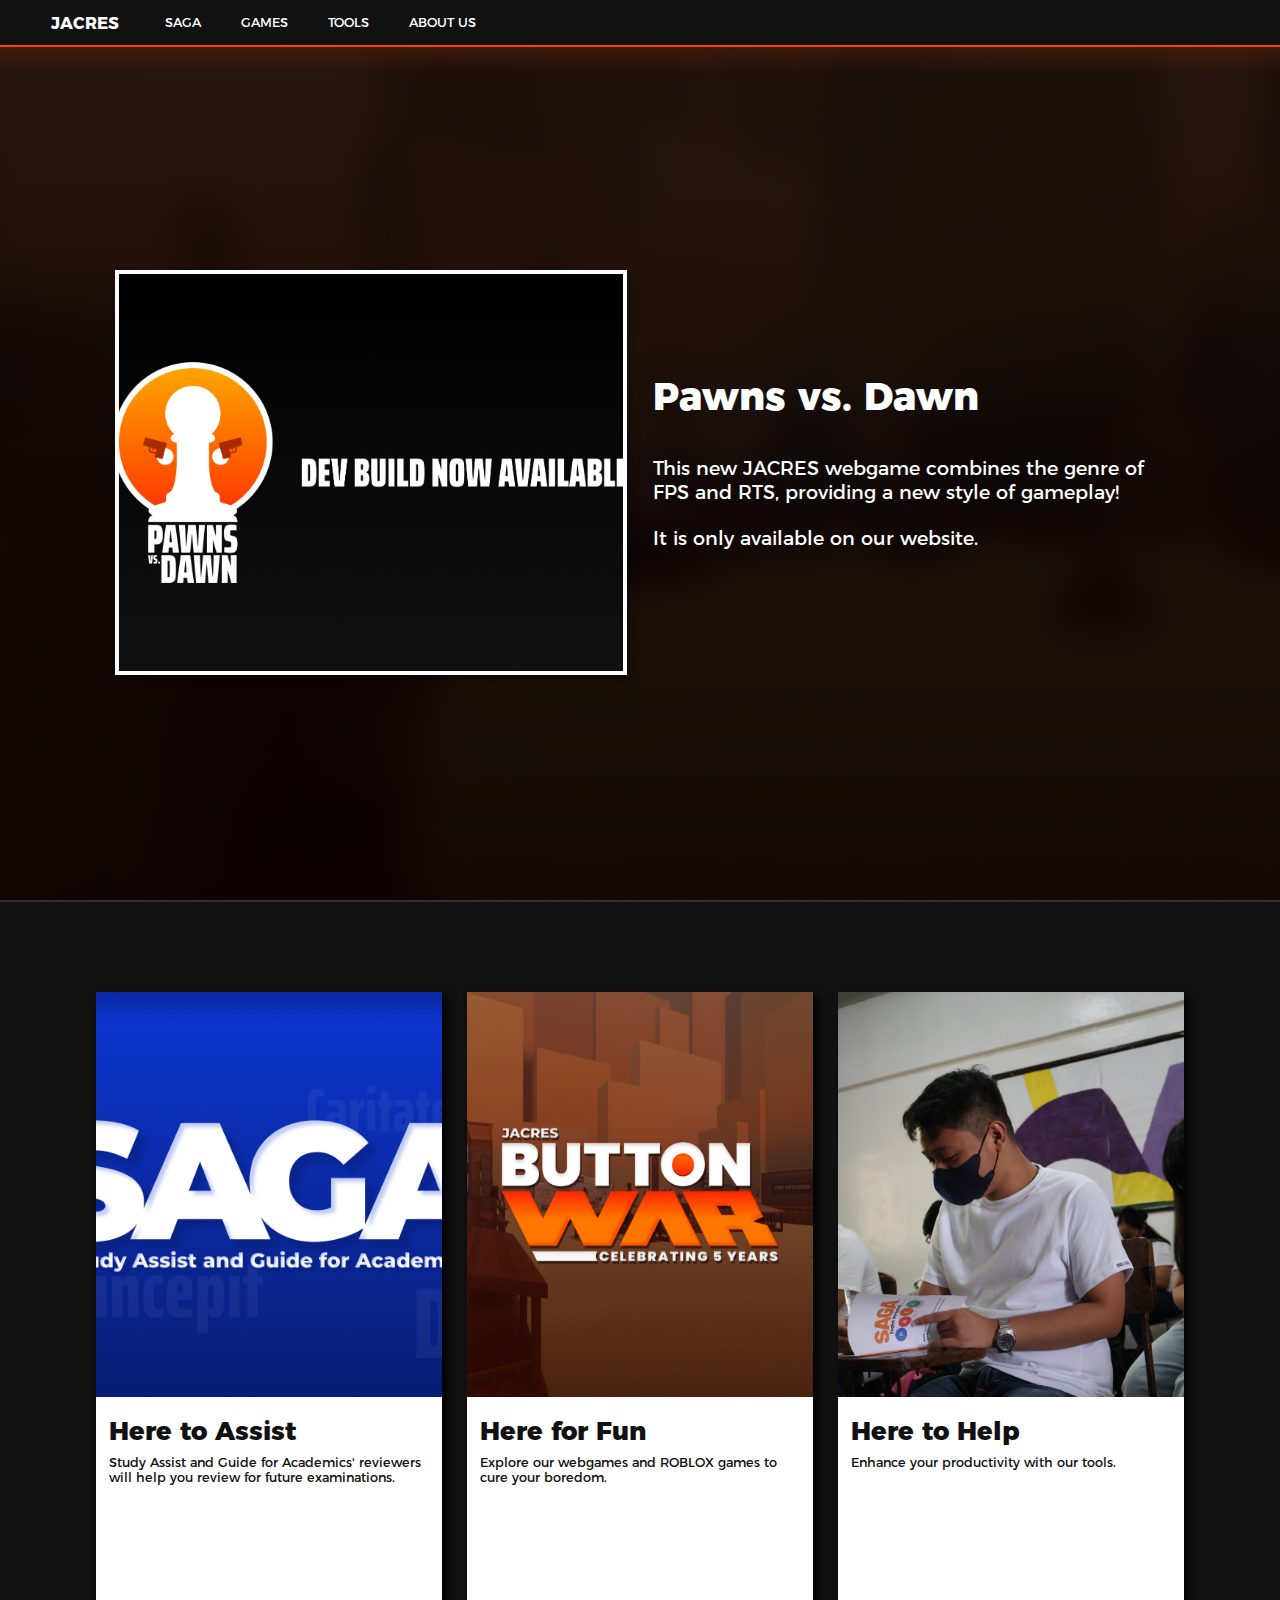
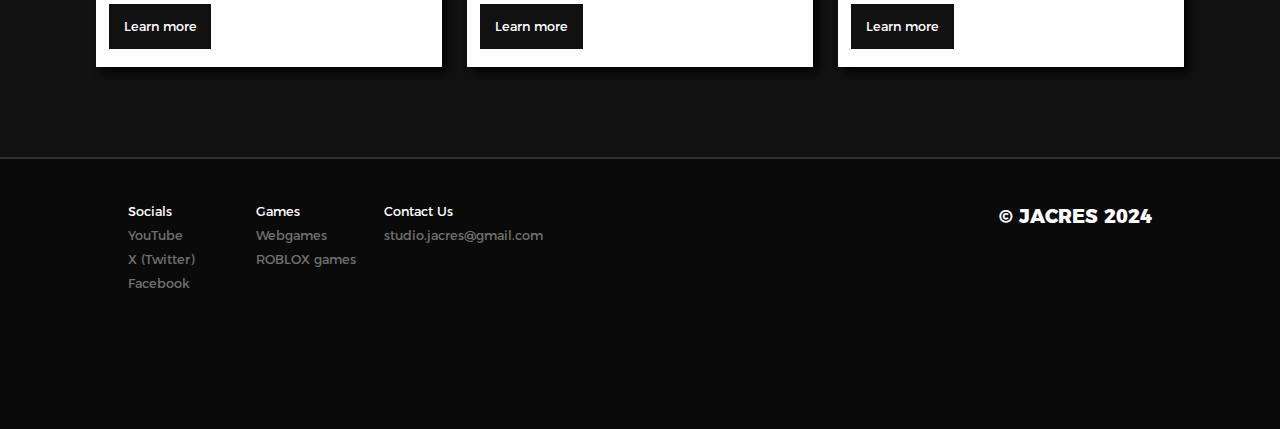
<file: index.html>
<!DOCTYPE html>

<html lang="en">

    <head>
        <meta charset="UTF-8">
        <meta name="viewport" content="width=device-width, initial-scale=1.0">

        <link rel="icon" href="media/branding/favicon.png" type="image/x-icon">

        <link rel="stylesheet" href="reset.css">
        <link rel="stylesheet" href="core.css">
        <link rel="stylesheet" href="index.css">

        <title>Home - JACRES</title>
    </head>
        
    <body>
        <div id="top-of-header"></div>
        <nav>
            <div class="nav-content">
                <a class="jacres-logo" href="#top-of-header">JACRES</a>
                <a class="link" href="/saga.html">SAGA</a>
                <a class="link">GAMES</a>
                <a class="link">TOOLS</a>
                <a class="link">ABOUT US</a>
            </div>

            <div class="orange-line"></div>
            <div class="orange-shadow"></div>
        </nav>

        <header  id="header">
            <div class="content">
                <div class="container">
                    <div class="item item-1">
                        <div class="image" id="header-image"></div>
                    </div>

                    <div class="item item-2">
                        <div id="header-article" class="text-container">
                            <p class="title" id="header-title">5 Years of Button War</p>
                            <p class="description" id="header-article-desc-1">The game that built JACRES celebrated its anniversary on December 28, 2024.</p>
                            <p class="description" id="header-article-desc-2">Sadly, a new version will not be released this year due to our current focus towards other projects.</p>
                            
                            <!-- <a href="" class="button">Learn More</a> -->
                        </div>
                    </div>
                </div>
            </div>
        </header>
        <div class="gray-line"></div>

        <main>

            <!-- BIG THREE SERVICES -->

            <div class="b3-services">
                
                <div class="content">
                    
                    <div class="card saga">
                        <div class="picture saga-bg"></div>
                        <div class="title">Here to Assist</div>
                        <div class="paragraph">Study Assist and Guide for Academics' reviewers will help you review for future examinations.</div>
                        <div class="button-container">
                            <a class="button" target="_blank" href="/saga.html">Learn more</a>
                        </div>
                    </div>

                    <div class="card games">
                        <div class="picture games-bg"></div>
                        <div class="title">Here for Fun</div>
                        <div class="paragraph">Explore our webgames and ROBLOX games to cure your boredom.</div>
                        <div class="button-container">
                            <a class="button">Learn more</a>
                        </div>
                    </div>

                    <div class="card tools">
                        <div class="picture tools-bg"></div>
                        <div class="title">Here to Help</div>
                        <div class="paragraph">Enhance your productivity with our tools.</div>
                        <div class="button-container">
                            <a class="button">Learn more</a>
                        </div>
                    </div>


                </div>

            </div>

        </main>
        <div class="gray-line"></div>

        <footer>
            <div class="content">
                <div class="section">
                    <p class="title">Socials</p>
                    <a href="https://www.youtube.com/@studio.jacres" target="_blank" class="link">YouTube</a> <br>
                    <a href="https://x.com/StudioJacres" target="_blank" class="link">X (Twitter)</a> <br>
                    <a href="https://www.facebook.com/profile.php?id=61565047223404" target="_blank" class="link">Facebook</a> <br>
                </div>
                <div class="section">
                    <p class="title">Games</p>
                    <a href="" class="link">Webgames</a> <br>
                    <a href="https://www.roblox.com/communities/14450578/JACRES#!/about" target="_blank" class="link">ROBLOX games</a> <br>
                </div>
                <div class="section">
                    <p class="title">Contact Us</p>
                    <a href="https://mail.google.com/mail/u/1/?view=cm&fs=1&to=studio.jacres@gmail.com&tf=1" target="_blank" class="link">studio.jacres@gmail.com</a> <br>
                </div>
                <div class="copyright">© JACRES 2024</div>
            </div>
        </footer>

    </body>

    <script src="index.js"></script>
</html>
</file>
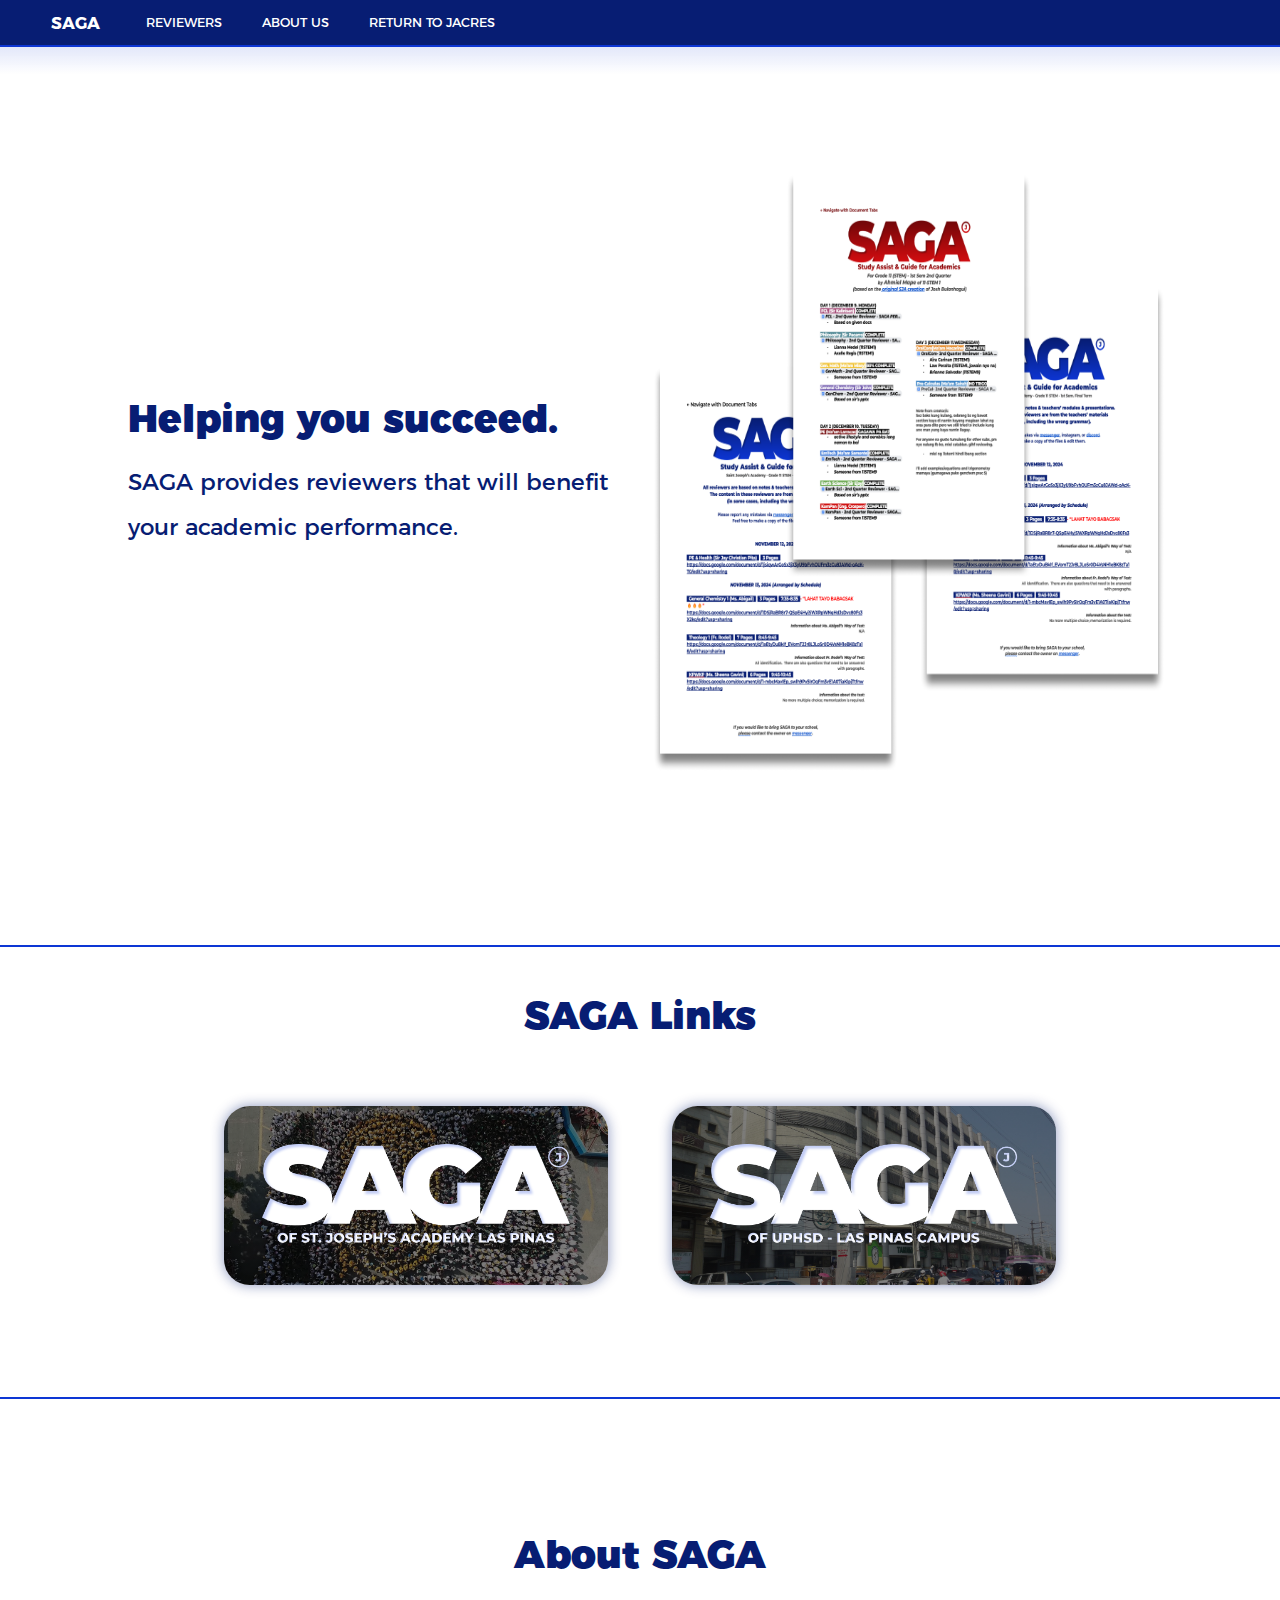
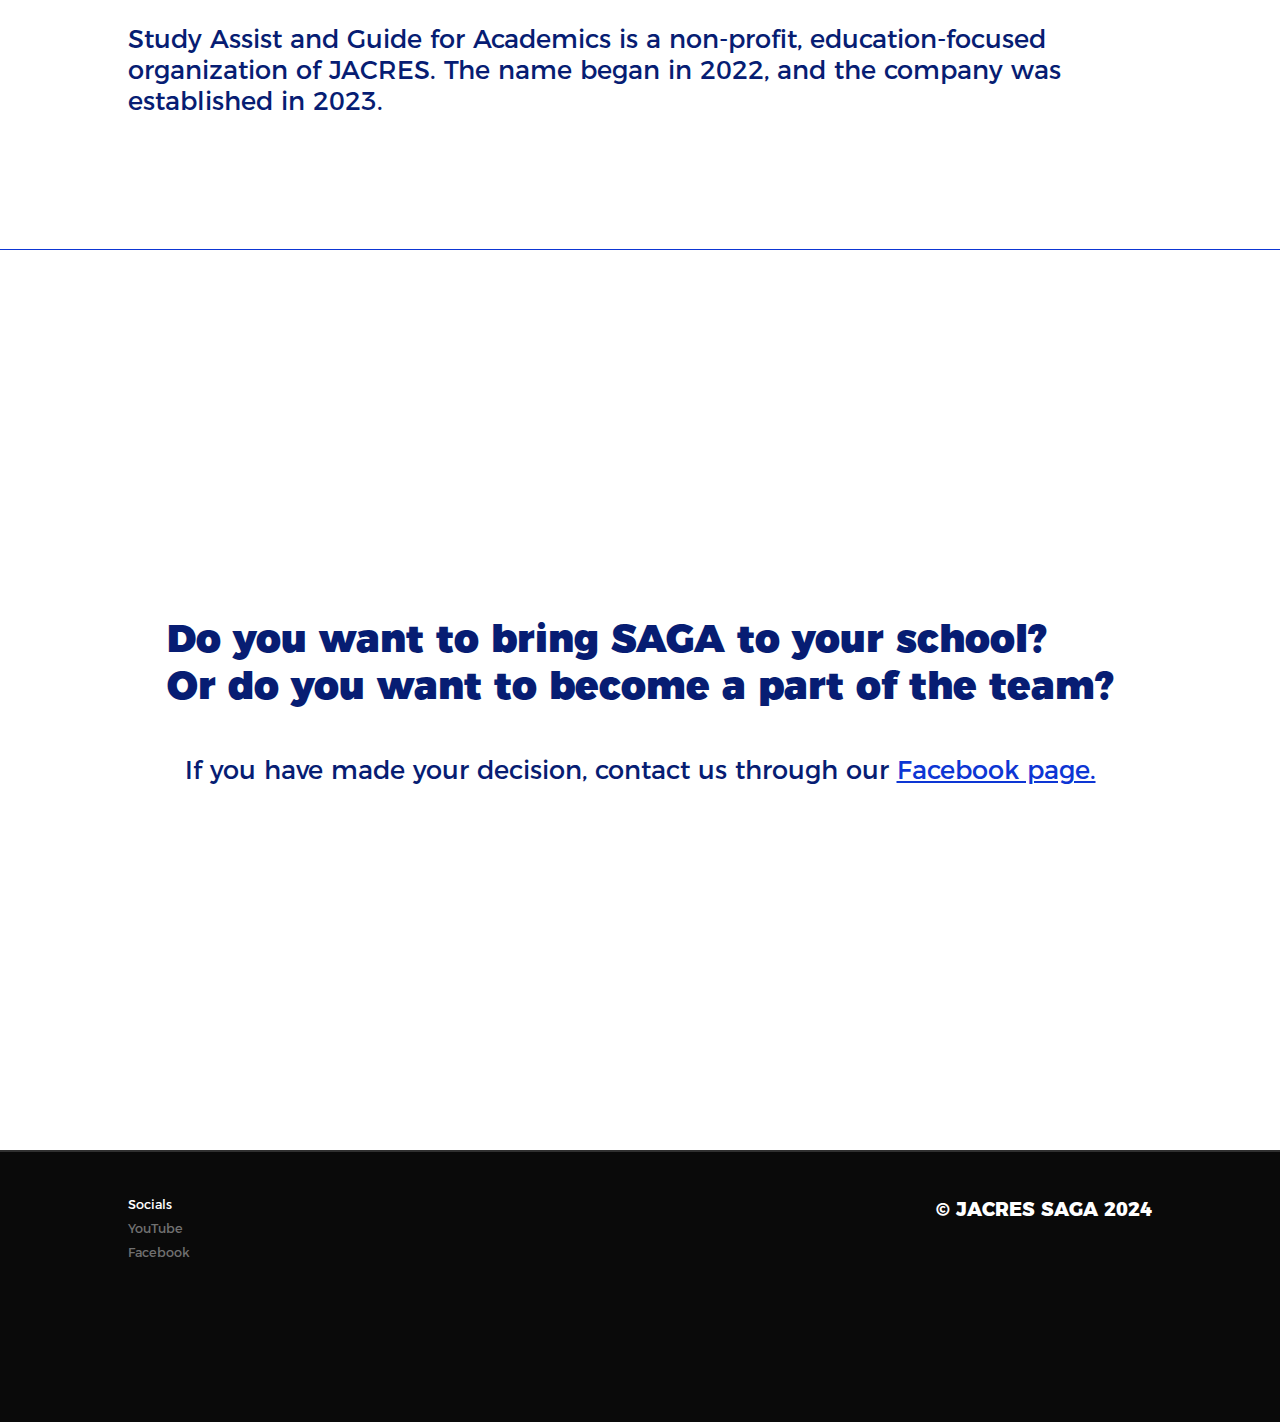
<file: saga.html>
<!DOCTYPE html>

<html lang="en">

    <head>
        <meta charset="UTF-8">
        <meta name="viewport" content="width=device-width, initial-scale=1.0">

        <link rel="icon" href="media/branding/jacres-saga/favicon.png" type="image/x-icon">

        <link rel="stylesheet" href="reset.css">
        <link rel="stylesheet" href="core.css">
        <link rel="stylesheet" href="saga.css">

        <title>Home - SAGA</title>
    </head>
        
    <body>
        <div id="top-of-header"></div>
        <nav>
            <div class="nav-content">
                <a class="brand-logo" href="#top-of-header">SAGA</a>
                <a class="link" href="#top-of-main">REVIEWERS</a>
                <a class="link" href="#top-of-about">ABOUT US</a>
                <a class="link" href="index.html">RETURN TO JACRES</a>
            </div>

            <div class="brand-color-line"></div>
            <div class="brand-color-shadow"></div>
        </nav>

        <header  id="header">
            <div class="content">
                <div class="container">
                    
                    <div class="item hero">
                        <div class="tagline">Helping you succeed.</div>
                        <div class="bottom-line">SAGA provides reviewers that will benefit your academic performance.</div>
                    </div>
                    <div class="item side-image">
                        <img src="media/saga/header/three-reviewers.png" alt="" class="header-image">
                    </div>
                </div>
            </div>
        </header>

        <div id="top-of-main"></div>
        <main>

            <!-- TWO SCHOOLS -->
            <div class="brand-color-line"></div>
            <div class="two-schools" id="two-schools">
                <div class="content">
                    
                    <div class="title">SAGA Links</div>

                    <div class="links">

                        <a class="link sja" href="https://docs.google.com/document/d/1yu9PZ1gNER1yZDav1Ixke5Ru-piOCO9Par2Y-D7I2DE/edit?tab=t.b5fee1gptv7u" target="_blank" class="link">
                            <img src="media/saga/logos/sja.png" alt="">
                        </a>
    
                        <a class="link perps" href="https://docs.google.com/document/d/15zHlViEuavJWj_WgERUZtDra5VkTPxVOEH_tzJNfLYc/edit?tab=t.1oabclnixoaa" target="_blank" class="link">
                            <img src="media/saga/logos/perps.png" alt="">
                        </a>

                    </div>

                </div>

            </div>





            <!-- WHO WE ARE -->
            <div id="top-of-about"></div>
            <div class="brand-color-line"></div>
            <div class="about-us">
                <div class="content">
                    <p class="title">About SAGA</p>
                    <p class="description">Study Assist and Guide for Academics is a non-profit, education-focused organization of JACRES.  The name began in 2022, and the company was established in 2023.</p>
                </div>
            </div>





            <!-- DO YOU WANT TO -->
            <div class="brand-color-line"></div>
            <div class="want-to">

                <div class="content">

                    <p class="question">Do you want to bring SAGA to your school? <br> Or do you want to become a part of the team?</p>
                    <p class="answer">If you have made your decision, contact us through our <a href="https://www.facebook.com/profile.php?id=61566944796304" target="_blank" class="facebook-link">Facebook page.</a></p>
                    
                </div>

            </div>

        </main>
        <div class="gray-line"></div>

        <footer>
            <div class="content">
                <div class="section">
                    <p class="title">Socials</p>
                    <a href="https://www.youtube.com/@studio.jacres" target="_blank" class="link">YouTube</a> <br>
                    <a href="https://www.facebook.com/profile.php?id=61566944796304" target="_blank" class="link">Facebook</a> <br>
                </div>
                <div class="copyright">© JACRES SAGA 2024</div>
            </div>
        </footer>

    </body>

    <script src=""></script>
</html>
</file>
<file: core.css>
:root {
    font-size: 62.5%;
}

@font-face {
    font-family: "Montserrat-ExtraBold";
    src: url(media/fonts/montserrat/Montserrat-ExtraBold.otf);
}

@font-face {
    font-family: "Montserrat-Bold";
    src: url(media/fonts/montserrat/Montserrat-Bold.otf);
}

@font-face {
    font-family: "Montserrat-Black";
    src: url(media/fonts/montserrat/Montserrat-Black.otf);
}

@font-face {
    font-family: "Montserrat-Light";
    src: url(media/fonts/montserrat/Montserrat-Light.otf);
}


/* ~~~~~ RESPONSIVENESS ~~~~~ */

@media only screen and (max-width: 600px) {
    
}
</file>
<file: index.css>
:root {
    font-size: 62.5%;
}

html {
    scroll-behavior: smooth;
    overflow-x: hidden;
    background-color: #111111;
}

html::-webkit-scrollbar {
    width: 1rem;
}
html::-webkit-scrollbar-track {
    background: #000000;
}
html::-webkit-scrollbar-thumb {
    background: #303030;
}
html::-webkit-scrollbar-thumb:hover {
    background: #414141;
}

@font-face {
    font-family: "Montserrat-Regular";
    src: url(media/fonts/montserrat/Montserrat-Regular.otf);
}

@font-face {
    font-family: "Montserrat-ExtraBold";
    src: url(media/fonts/montserrat/Montserrat-ExtraBold.otf);
}

@font-face {
    font-family: "Montserrat-Bold";
    src: url(media/fonts/montserrat/Montserrat-Bold.otf);
}

@font-face {
    font-family: "Montserrat-Black";
    src: url(media/fonts/montserrat/Montserrat-Black.otf);
}

@font-face {
    font-family: "Saira-Black";
    src: url(media/fonts/saira/SairaExtraCondensed-Black.ttf);
}

@font-face {
    font-family: "Saira-Bold";
    src: url(media/fonts/saira/SairaExtraCondensed-Bold.ttf);
}

@font-face {
    font-family: "Saira-Extrabold";
    src: url(media/fonts/saira/SairaExtraCondensed-ExtraBold.ttf);
}

@font-face {
    font-family: "Saira-Light";
    src: url(media/fonts/saira/SairaExtraCondensed-Light.ttf);
}

/* ~~~~~ NAVIGATION ~~~~~ */

nav {
    background-color: #111111;
    top: 0;
    position: sticky;
    width: 100%;
    height: 5vh;
}

.nav-content {
    height: 5vh;
    display: flex;
    align-items: center;
}

.nav-content .jacres-logo {
    color: white;
    background-color: transparent;
    font-family: "Montserrat-Bold";
    font-size: 1.3vw;
    padding-left: 2vw;
    padding-right: 2vw;
    transition-duration: .1s;
    height: 100%;
    display: flex;
    align-items: center;
    justify-self: center;
    cursor: pointer;
    margin-left: 2vw;
}

.nav-content .link {
    color: white;
    background-color: transparent;
    font-family: "Montserrat-Regular";
    font-size: 1vw;
    padding-left: 2rem;
    padding-right: 2rem;
    transition-duration: .1s;
    height: 100%;
    display: flex;
    align-items: center;
    justify-self: center;
    cursor: pointer;
}

.nav-content .jacres-logo:hover, .nav-content .link:hover {
    background-color: #FF4400;
}

.orange-line {
    background-color: #FF4400;
    width: 100vw;
    height: .2vh;
}

.orange-shadow {
    background-image: linear-gradient(#ff440021, #ff440000);
    width: 100vw;
    height: 3vh;
}





/* ~~~~~ HEADER ~~~~~ */

header {
    height: 95vh;
    width: 100vw;
    background-size: cover;
    background-position: center;
    background-repeat: no-repeat;
    transition-duration: .5s;
    display: flex;
    align-items: center;
    justify-content: center;
    background-image: url(/media/header/button-war-anniversary-blurred.png);
}

header .content {
    height: 80vh;
}
header .container {
    display: grid;
    grid-template-columns: 50vw 50vw;
    height: 100%;

    width: 100vw;
}

header .item {
    font-size: 1vw;
    height: 100%;
    display: flex;
    align-items: center;
    flex-wrap: wrap;
}

header .item-1 {
    justify-content: right;
}

header .item-2 {
    justify-content: left;
}

header .image {
    width: 40vw;
    height: 45vh;
    margin-right: 1vw;
    transition-duration: 1s;
    background-repeat: no-repeat;
    background-position: center;
    background-size: cover;
    background-image: url("/media/header/button-war-anniversary.png");
    border-style: solid;
    border-color: #ffffff;
    border-width: .5vh;

    box-shadow: #00000050 .5vh .5vh 1vh;
}

header .text-container {
    margin-left: 1vw;
    margin-right: 10vw;
}

header .text-container .title {
    font-family: "Montserrat-ExtraBold";
    font-size: 3vw;
    margin-bottom: 4vh;
    transition: .5s;
    color: wheat;
}

header .text-container .description {
    font-family: "Montserrat-Regular";
    font-size: 1.5vw;
    margin-bottom: 2.5vh;
    transition: .5s;
}

header .text-container .button {
    font-family: "Montserrat-Bold";
    font-size: 1.5vw;
    color: #111111;
    background-color: white;
    margin-top: 3vh;
    display: inline-block;
    padding: 1vw 2vw 1vw 2vw;
    border-radius: .5vw;
    cursor: pointer;
    transition-duration: .2s;
}

header .text-container .button:hover {
    background-color: #FF4400;
    color: white;
}




/* ~~~~~ MAIN CONTENT ~~~~~ */

/* WE ARE JACRES */

.more-than {
    height: 50vh;
    background-color: #111111;
}

.more-than .content {
    height: 100%;
    display: grid;
    grid-template-rows: 20vh 30vh;
}

.more-than .title {
    font-family: "Montserrat-ExtraBold";
    font-size: 3vw;
    text-align: center;
    color: #ffffff;
    
    display: flex;
    align-items: last baseline;
    justify-content: center;
}

.more-than .paragraph {
    font-family: "Montserrat-Regular";
    font-size: 2vw;
    text-align: center;
    color: #ffffff;
    
    display: flex;
    align-items:first baseline;
    justify-content: center;
    margin-left: 10vw;
    margin-right: 10vw;
    padding-top: 5vh;

    line-height: 5vh;
}

.gray-line {
    background-color: #303030;
    width: 100vw;
    height: .2vh;
}





/* BIG THREE SERVICES */

.b3-services {
    height: 95vh;
    width: 100vw;
    display: flex;
    align-items: center;
    justify-content: center;
}
.b3-services .content {
    width: 100vw;
    display: grid;
    height: 75vh;
    grid-template-columns: 27vw 27vw 27vw;
    margin-left: 10vw;
    margin-right: 10vw;
    gap: 2vw;
}

.b3-services .title {
    font-size: 2.5vw;
    color: white;
    font-family: "Montserrat-ExtraBold";
}

.b3-services .card {
    background-color: white;
    width: 100%;
    height: 100%;
    box-shadow: #000000 .5vh .5vh 1vh;
    display: flex;
    flex-flow: column;
}

.b3-services .card .title {
    color: #111111;
    margin-left: 1vw;
    margin-right: 1vw;
    font-size: 2vw;
    margin-top: 2vh;
}

.b3-services .card .paragraph {
    color: #111111;
    margin-left: 1vw;
    margin-right: 1vw;
    font-size: 1vw;
    margin-top: 1vh;
    font-family: "Montserrat-Regular";
}

.b3-services .card .button-container {
    top: 0;
    bottom: 0;
    flex: 1 1 auto;
    display: flex;
    align-items: last baseline;
    justify-content: left;
}
.b3-services .card .button {
    color: white;
    margin-left: 1vw;
    margin-right: 1vw;
    font-size: 1vw;
    font-family: "Montserrat-Regular";
    background-color: #111111;
    padding: 1vw;
    margin-top: 2vh;
    cursor: pointer;
    border-style: solid;
    border-width: .2vw;
    border-color: transparent;
    transition-duration: .1s;
    margin-bottom: 2vh;
}

.b3-services .card .button:hover {
    color: #111111;
    background-color: transparent;
    border-color: #111111;
}

.b3-services .card .picture {
    width: 100%;
    height: 60%;
}

.b3-services .card .saga-bg {
    background-image: url(/media/branding/jacres-saga/header.png);
    background-repeat: no-repeat;
    background-size: cover;
    background-position: center;
}

.b3-services .card .games-bg {
    background-image: url(/media/header/button-war-anniversary.png);
    background-repeat: no-repeat;
    background-size: cover;
    background-position: center;
}

.b3-services .card .tools-bg {
    background-image: url(/media/branding/jacres-saga/studying.jpg);
    background-repeat: no-repeat;
    background-size: cover;
    background-position: center;
}





/* ~~~~~ FOOTER ~~~~~ */

footer {
    display: flex;
    align-items: center;
    justify-content: flex-start;
    background-color: #0A0A0A;
    width: 100%;
    height: 30vh;
}
footer .content {
    height: 100%;
    margin-left: 10vw;
    margin-right: 10vw;
    display: grid;
    grid-template-columns: 10vw 10vw 15vw 45vw;
    background-color: transparent;
}

footer .title {
    color:white;
}

footer .section {
    color: #707070;
    font-family: "Montserrat-Regular";
    font-size: 1vw;
    padding-top: 5vh;
    text-align: left;
}

footer .link {
    cursor: pointer;
    color: #707070;
    display: inline-block;
    margin-top: 1vh;
}

footer .link:hover {
    color: #909090;
}

footer .copyright {
    background-color: transparent;
    display: flex;
    align-items: flex-start;
    justify-content: flex-end;
    font-family: "Montserrat-ExtraBold";
    color: white;
    padding-top: 5vh;
    font-size: 1.5vw;
}

.gray-line-vertical {
    background-color: #707070;
    width: .2vw;
}





/* ~~~~~ RESPONSIVENESS ~~~~~ */

@media only screen and (max-width: 600px) {
    /* ~~~~~ NAVIGATION ~~~~~ */

    nav {
        background-color: #111111;
        top: 0;
        position: sticky;
        width: 100%;
        height: 5vh;
        z-index: 999;
    }

    .nav-content {
        height: 5vh;
        display: flex;
        align-items: center;
    }

    .nav-content .jacres-logo {
        color: white;
        background-color: transparent;
        font-family: "Montserrat-Bold";
        font-size: 4vw;
        padding-left: 2vw;
        padding-right: 2vw;
        transition-duration: .1s;
        height: 100%;
        display: flex;
        align-items: center;
        justify-self: center;
        cursor: pointer;
        margin-left: 2vw;
    }

    .nav-content .link {
        color: white;
        background-color: transparent;
        font-family: "Montserrat-Regular";
        font-size: 2.5vw;
        padding-left: 2vw;
        padding-right: 2vw;
        transition-duration: .1s;
        height: 100%;
        display: flex;
        align-items: center;
        justify-content: center;
        cursor: pointer;
    }

    .nav-content .jacres-logo:hover, .nav-content .link:hover {
        background-color: #FF4400;
    }

    .orange-line {
        background-color: #FF4400;
        width: 100vw;
        height: .2vh;
    }

    .orange-shadow {
        background-image: linear-gradient(#ff440021, #ff440000);
        width: 100vw;
        height: 3vh;
    }





    /* ~~~~~ HEADER ~~~~~ */

    header {
        height: 45vh;
        width: 100vw;
        background-size: cover;
        background-position: center;
        background-repeat: no-repeat;
        transition-duration: .5s;
        display: flex;
        align-items: center;
        justify-content: center;
        background-image: url(/media/header/button-war-anniversary-blurred.png);
    }

    header .content {
        height: 100%;
    }
    header .container {
        display: grid;
        grid-template-columns: 50vw 50vw;
        height: 100%;

        width: 100vw;
    }

    header .item {
        font-size: 1vw;
        height: 100%;
        display: flex;
        align-items: center;
        flex-wrap: wrap;
    }

    header .item-1 {
        justify-content: right;
    }

    header .item-2 {
        justify-content: left;
    }

    header .image {
        width: 45vw;
        height: 20vh;
        margin-right: 1vw;
        transition-duration: 1s;
        background-repeat: no-repeat;
        background-position: center;
        background-size: cover;
        background-image: url("/media/header/button-war-anniversary.png");
        border-style: solid;
        border-color: #ffffff;
        border-width: .25vh;

        box-shadow: #00000050 .5vh .5vh 1vh;
    }

    header .text-container {
        margin-left: 1vw;
        margin-right: 10vw;
    }

    header .text-container .title {
        font-family: "Montserrat-ExtraBold";
        font-size: 4vw;
        margin-bottom: 1.5vh;
        transition: .5s;
        color: wheat;
    }

    header .text-container .description {
        font-family: "Montserrat-Regular";
        font-size: 2vw;
        margin-bottom: 1vh;
        transition: .5s;
    }

    header .text-container .button {
        font-family: "Montserrat-Bold";
        font-size: 1.5vw;
        color: #111111;
        background-color: white;
        margin-top: 3vh;
        display: inline-block;
        padding: 1vw 2vw 1vw 2vw;
        border-radius: .5vw;
        cursor: pointer;
        transition-duration: .2s;
    }

    header .text-container .button:hover {
        background-color: #FF4400;
        color: white;
    }





    /* ~~~~~ MAIN CONTENT ~~~~~ */

    /* WE ARE JACRES */

    .more-than {
        height: 50vh;
        background-color: #111111;
    }

    .more-than .content {
        height: 100%;
        display: grid;
        grid-template-rows: 20vh 30vh;
    }

    .more-than .title {
        font-family: "Montserrat-ExtraBold";
        font-size: 3vw;
        text-align: center;
        color: #ffffff;
        
        display: flex;
        align-items: last baseline;
        justify-content: center;
    }

    .more-than .paragraph {
        font-family: "Montserrat-Regular";
        font-size: 2vw;
        text-align: center;
        color: #ffffff;
        
        display: flex;
        align-items:first baseline;
        justify-content: center;
        margin-left: 10vw;
        margin-right: 10vw;
        padding-top: 5vh;

        line-height: 5vh;
    }

    .gray-line {
        background-color: #303030;
        width: 100vw;
        height: .2vh;
    }





    /* BIG THREE SERVICES */

    .b3-services {
        height: 100vh;
        width: 100%;
        display: flex;
        align-items: center;
        justify-content: center;
    }

    .b3-services .content {
        height: auto;
        width: 100%;
        display: grid;
        grid-template-rows: 30vh 30vh 30vh;
        grid-template-columns: 100%;
    }

    .b3-services .title {
        font-size: 2.5vw;
        color: white;
        font-family: "Montserrat-ExtraBold";
    }

    .b3-services .card {
        background-color: white;
        width: 100%;
        height: 100%;
        box-shadow: #000000 .5vh .5vh 1vh;
        display: flex;
        flex-flow: column;
    }

    .b3-services .card .title {
        color: #111111;
        margin-left: 1vw;
        margin-right: 1vw;
        font-size: 2vw;
        margin-top: 2vh;
    }

    .b3-services .card .paragraph {
        color: #111111;
        margin-left: 1vw;
        margin-right: 1vw;
        font-size: 1.5vw;
        margin-top: 1vh;
        font-family: "Montserrat-Regular";
    }

    .b3-services .card .button-container {
        top: 0;
        bottom: 0;
        flex: 1 1 auto;
        display: flex;
        align-items: last baseline;
        justify-content: left;
    }
    .b3-services .card .button {
        color: white;
        margin-left: 1vw;
        margin-right: 1vw;
        font-size: 1.5vw;
        font-family: "Montserrat-Regular";
        background-color: #111111;
        padding: 1vw;
        margin-top: 2vh;
        cursor: pointer;
        border-style: solid;
        border-width: .2vw;
        border-color: transparent;
        transition-duration: .1s;
        margin-bottom: 2vh;
    }

    .b3-services .card .button:hover {
        color: #111111;
        background-color: transparent;
        border-color: #111111;
    }

    .b3-services .card .picture {
        width: 100%;
        height: 60%;
    }

    .b3-services .card .saga-bg {
        background-image: url(/media/branding/jacres-saga/header.png);
        background-repeat: no-repeat;
        background-size: cover;
        background-position: center;
    }

    .b3-services .card .games-bg {
        background-image: url(/media/header/button-war-anniversary.png);
        background-repeat: no-repeat;
        background-size: cover;
        background-position: center;
    }

    .b3-services .card .tools-bg {
        background-image: url(/media/branding/jacres-saga/studying.jpg);
        background-repeat: no-repeat;
        background-size: cover;
        background-position: center;
    }





    /* ~~~~~ FOOTER ~~~~~ */

    footer {
        display: flex;
        align-items: center;
        justify-content: flex-start;
        background-color: #0A0A0A;
        width: 100%;
        height: 15vh;
    }
    footer .content {
        height: 100%;
        margin-left: 5vw;
        margin-right: 5vw;
        display: grid;
        grid-template-columns: 15vw 15vw 15vw 45vw;
        background-color: transparent;
    }

    footer .title {
        color:white;
    }

    footer .section {
        color: #707070;
        font-family: "Montserrat-Regular";
        font-size: 2vw;
        padding-top: 2vh;
        text-align: left;
    }

    footer .link {
        cursor: pointer;
        color: #707070;
        display: inline-block;
        margin-top: 1vh;
    }

    footer .link:hover {
        color: #909090;
    }

    footer .copyright {
        background-color: transparent;
        display: flex;
        align-items: flex-start;
        justify-content: flex-end;
        font-family: "Montserrat-ExtraBold";
        color: white;
        padding-top: 5vh;
        font-size: 3vw;
    }

    .gray-line-vertical {
        background-color: #707070;
        width: .2vw;
    }

}
</file>
<file: saga.css>
:root {
    font-size: 62.5%;
}

html {
    scroll-behavior: smooth;
    overflow-x: hidden;
    background-color: #FFFFFF;
}

html::-webkit-scrollbar {
    width: 1rem;
}
html::-webkit-scrollbar-track {
    background: #041558;
}
html::-webkit-scrollbar-thumb {
    background: #0D36D4;
}
html::-webkit-scrollbar-thumb:hover {
    background: #1d43df;
}

@font-face {
    font-family: "Montserrat-Regular";
    src: url(media/fonts/montserrat/Montserrat-Regular.otf);
}

@font-face {
    font-family: "Montserrat-ExtraBold";
    src: url(media/fonts/montserrat/Montserrat-ExtraBold.otf);
}

@font-face {
    font-family: "Montserrat-Bold";
    src: url(media/fonts/montserrat/Montserrat-Bold.otf);
}

@font-face {
    font-family: "Montserrat-Black";
    src: url(media/fonts/montserrat/Montserrat-Black.otf);
}

@font-face {
    font-family: "Saira-Black";
    src: url(media/fonts/saira/SairaExtraCondensed-Black.ttf);
}

@font-face {
    font-family: "Saira-Bold";
    src: url(media/fonts/saira/SairaExtraCondensed-Bold.ttf);
}

@font-face {
    font-family: "Saira-Extrabold";
    src: url(media/fonts/saira/SairaExtraCondensed-ExtraBold.ttf);
}

@font-face {
    font-family: "Saira-Light";
    src: url(media/fonts/saira/SairaExtraCondensed-Light.ttf);
}

/* ~~~~~ NAVIGATION ~~~~~ */

nav {
    background-color: #071D73;
    top: 0;
    position: sticky;
    width: 100%;
    height: 5vh;
    z-index: 999;
}

.nav-content {
    height: 5vh;
    display: flex;
    align-items: center;
}

.nav-content .brand-logo {
    color: white;
    background-color: transparent;
    font-family: "Montserrat-Bold";
    font-size: 1.3vw;
    padding-left: 2vw;
    padding-right: 2vw;
    transition-duration: .1s;
    height: 100%;
    display: flex;
    align-items: center;
    justify-self: center;
    cursor: pointer;
    margin-left: 2vw;
}

.nav-content .link {
    color: white;
    background-color: transparent;
    font-family: "Montserrat-Regular";
    font-size: 1vw;
    padding-left: 2rem;
    padding-right: 2rem;
    transition-duration: .1s;
    height: 100%;
    display: flex;
    align-items: center;
    justify-self: center;
    cursor: pointer;
}

.nav-content .brand-logo:hover, .nav-content .link:hover {
    background-color: #0D36D4;
}

.brand-color-line {
    background-color: #0D36D4;
    width: 100vw;
    height: .2vh;
}

.brand-color-shadow {
    background-image: linear-gradient(#0d35d41e, #0d35d400);
    width: 100vw;
    height: 3vh;
}





/* ~~~~~ HEADER ~~~~~ */

header {
    height: 95vh;
    width: 100vw;
    background-size: cover;
    background-position: center;
    background-repeat: no-repeat;
    transition-duration: .5s;
    display: flex;
    align-items: center;
    justify-content: center;
    margin-bottom: 5vh;
    /* background-image: url(/media/header/button-war-anniversary-blurred.png); */
}

header .content {
    height: 100%;
    display: flex;
    align-items: center;
    justify-content: center;
}

header .container {
    display: grid;
    grid-template-columns: 50% 50%;
    height: 100%;

    width: 80vw;
    gap: 1vw;
}

header .item {
    font-size: 1vw;
    height: 100%;
}

header .hero {
    display: flex;
    align-items: left;
    justify-content: center;
    flex-direction: column;
}

header .hero .tagline {
    font-family: "Montserrat-Black";
    color: #071D73;
    font-size: 3vw;
    margin-bottom: 2vh;
}
header .hero .bottom-line {
    font-family: "Montserrat-Regular";
    color: #071D73;
    font-size: 1.8vw;
    line-height: 5vh;
    
}

header .side-image {
    display: flex;
    align-items: center;
    justify-content: center;
}

header .header-image {
    height: 70%;
}

header .image {
    width: 40vw;
    height: 45vh;
    margin-right: 1vw;
    transition-duration: 1s;
    background-repeat: no-repeat;
    background-position: center;
    background-size: cover;
    background-image: url("/media/header/button-war-anniversary.png");
    border-style: solid;
    border-color: #ffffff;
    border-width: .5vh;

    box-shadow: #00000050 .5vh .5vh 1vh;
}

header .text-container {
    margin-left: 1vw;
    margin-right: 10vw;
}

header .text-container .title {
    font-family: "Montserrat-ExtraBold";
    font-size: 3vw;
    margin-bottom: 4vh;
    transition: .5s;
    color: wheat;
}

header .text-container .description {
    font-family: "Montserrat-Regular";
    font-size: 1.5vw;
    margin-bottom: 2.5vh;
    transition: .5s;
}

header .text-container .button {
    font-family: "Montserrat-Bold";
    font-size: 1.5vw;
    color: #111111;
    background-color: white;
    margin-top: 3vh;
    display: inline-block;
    padding: 1vw 2vw 1vw 2vw;
    border-radius: .5vw;
    cursor: pointer;
    transition-duration: .2s;
}

header .text-container .button:hover {
    background-color: #0D36D4;
    color: white;
}



/* ~~~~~ MAIN CONTENT ~~~~~ */

.gray-line {
    background-color: #303030;
    width: 100vw;
    height: .2vh;
}





/* TWO SCHOOLS */

.two-schools {
    height: 50vh;
    width: 100vw;
    display: flex;
    align-items: center;
    justify-content: center;
    padding-bottom: 5vh;
}
.two-schools .content {
    width: 100vw;
    height: 100%;
    display: flex;
    align-items: center;
    justify-content: center;
    flex-direction: column;
}

.two-schools .title {
    font-family: "Montserrat-Black";
    color: #071D73;
    font-size: 3vw;
    text-align: center;
    margin-top: 5vh;
}

.two-schools .links {
    width: 100vw;
    height: 100%;
    display: flex;
    align-items: center;
    justify-content: center;
    gap: 5vw;
}

.two-schools .section {
    display: flex;
    align-items: center;
    justify-content: center;
}

.two-schools .sja {
    background: linear-gradient(rgba(0, 0, 0, 0.5), rgba(0, 0, 0, 0.5)), url('media/saga/backgrounds/sja.jpg');
    background-position: center;
    background-size: cover;
    background-repeat: no-repeat;
    filter: brightness();
}

.two-schools .perps {
    background: linear-gradient(rgba(0, 0, 0, 0.5), rgba(0, 0, 0, 0.5)), url('media/saga/backgrounds/perps.jpg');
    background-position: center;
    background-size: cover;
    background-repeat: no-repeat;
}

.two-schools .link {
    padding: 3vw;
    border-radius: 2vw;
    cursor: pointer;
    box-shadow: #071d7377 0vw 0vw 1vw;
    transition-duration: .5s;
    width: 30vw;
    display: flex;
    align-items: center;
    justify-content: center;

}

.two-schools .link:hover {
    box-shadow: #071d73ad 0vw 0vw 2vw;
    width: 35vw;

}





/* ABOUT SAGA */
.about-us {
    height: 50vh;
    width: 100vw;
    display: flex;
    align-items: center;
    justify-content: center;
}

.about-us .content {
    width: 80vw;
}

.about-us .title {
    font-family: "Montserrat-Black";
    color: #071D73;
    font-size: 3vw;
    text-align: center;
}

.about-us .description {
    font-family: "Montserrat-Regular";
    color: #071D73;
    font-size: 2vw;
    text-align: left;
    margin-top: 5vh;
}





/* DO YOU WANT TO */

.want-to {
    height: 100vh;
    width: 100vw;
    display: flex;
    align-items: center;
    justify-content: center;
}

.want-to .content {
    width: 80vw;
    height: 100%;
    display: flex;
    align-items: center;
    justify-content: center;
    flex-direction: column;
}
.want-to .question {
    font-family: "Montserrat-Black";
    color: #071D73;
    font-size: 3vw;
}

.want-to .answer {
    margin-top: 5vh;
    font-family: "Montserrat-Regular";
    color: #071D73;
    font-size: 2vw;
}

.want-to .facebook-link {
    color: #0D36D4;
    cursor: pointer;
    text-decoration: underline;
}

.want-to .facebook-link:hover {
    color: #2b54f8;
}





/* ~~~~~ FOOTER ~~~~~ */

footer {
    display: flex;
    align-items: center;
    justify-content: flex-start;
    background-color: #0A0A0A;
    width: 100%;
    height: 30vh;
}
footer .content {
    height: 100%;
    margin-left: 10vw;
    margin-right: 10vw;
    display: grid;
    grid-template-columns: 15vw 65vw;
    background-color: transparent;
}

footer .title {
    color:white;
}

footer .section {
    color: #707070;
    font-family: "Montserrat-Regular";
    font-size: 1vw;
    padding-top: 5vh;
    text-align: left;
}

footer .link {
    cursor: pointer;
    color: #707070;
    display: inline-block;
    margin-top: 1vh;
}

footer .link:hover {
    color: #909090;
}

footer .copyright {
    background-color: transparent;
    display: flex;
    align-items: flex-start;
    justify-content: flex-end;
    font-family: "Montserrat-ExtraBold";
    color: white;
    padding-top: 5vh;
    font-size: 1.5vw;
}

.gray-line-vertical {
    background-color: #707070;
    width: .2vw;
}





/* ~~~~~ RESPONSIVENESS ~~~~~ */

@media only screen and (max-width: 600px) {
    
    /* ~~~~~ NAVIGATION ~~~~~ */

    nav {
        background-color: #071D73;
        top: 0;
        position: sticky;
        width: 100%;
        height: 5vh;
        z-index: 999;
    }

    .nav-content {
        height: 5vh;
        display: flex;
        align-items: center;
    }

    .nav-content .brand-logo {
        color: white;
        background-color: transparent;
        font-family: "Montserrat-Bold";
        font-size: 4vw;
        padding-left: 2vw;
        padding-right: 2vw;
        transition-duration: .1s;
        height: 100%;
        display: flex;
        align-items: center;
        justify-self: center;
        cursor: pointer;
        margin-left: 2vw;
    }

    .nav-content .link {
        color: white;
        background-color: transparent;
        font-family: "Montserrat-Regular";
        font-size: 2.5vw;
        padding-left: 2vw;
        padding-right: 2vw;
        transition-duration: .1s;
        height: 100%;
        display: flex;
        align-items: center;
        justify-content: center;
        cursor: pointer;
    }

    .nav-content .brand-logo:hover, .nav-content .link:hover {
        background-color: #0D36D4;
    }

    .brand-color-line {
        background-color: #0D36D4;
        width: 100vw;
        height: .2vh;
    }

    .brand-color-shadow {
        background-image: linear-gradient(#0d35d41e, #0d35d400);
        width: 100vw;
        height: 3vh;
    }





    /* ~~~~~ HEADER ~~~~~ */

    header {
        height: 40vh;
        width: 100vw;
        background-size: cover;
        background-position: center;
        background-repeat: no-repeat;
        transition-duration: .5s;
    }

    header .content {
        height: 100%;
        display: flex;
        align-items: center;
        justify-content: center;
    }

    header .container {
        display: grid;
        grid-template-columns: 50% 50%;
        height: 100%;

        width: 80vw;
        gap: 1vw;
    }

    header .item {
        font-size: 1vw;
        height: 70%;
        margin-top: auto;
        margin-bottom: auto;
    }

    header .hero {
        display: flex;
        align-items: center;
        justify-content: center;
        flex-direction: column;
    }

    header .hero .tagline {
        font-family: "Montserrat-Black";
        color: #071D73;
        font-size: 4.5vw;
        margin-bottom: 2vh;
    }

    header .hero .bottom-line {
        font-family: "Montserrat-Regular";
        color: #071D73;
        font-size: 2.5vw;
        line-height: 3vh;
        
    }

    header .side-image {
        display: flex;
        align-items: center;
        justify-content: center;
        width: auto;
    }

    header .header-image {
        height: 100%;
    }

    header .image {
        width: 50vw;
        margin-right: 1vw;
        transition-duration: 1s;
        background-repeat: no-repeat;
        background-position: center;
        background-size: cover;
        background-image: url("/media/header/button-war-anniversary.png");
        border-style: solid;
        border-color: #ffffff;
        border-width: .5vh;

        box-shadow: #00000050 .5vh .5vh 1vh;
    }

    header .text-container {
        margin-left: 1vw;
        margin-right: 10vw;
    }

    header .text-container .title {
        font-family: "Montserrat-ExtraBold";
        font-size: 3vw;
        margin-bottom: 3vh;
        transition: .5s;
        color: wheat;
    }

    header .text-container .description {
        font-family: "Montserrat-Regular";
        font-size: 1vw;
        margin-bottom: 2.5vh;
        transition: .5s;
    }





    /* ~~~~~ MAIN CONTENT ~~~~~ */

    .gray-line {
        background-color: #303030;
        width: 100vw;
        height: .2vh;
    }





    /* TWO SCHOOLS */

    .two-schools {
        height: 60vh;
        padding-bottom: 10vh;
        width: 100vw;
        display: flex;
        align-items: center;
        justify-content: center;
    }
    .two-schools .content {
        display: flex;
        align-items: center;
        justify-content: center;
        flex-direction: column;
    }

    .two-schools .title {
        font-family: "Montserrat-Black";
        color: #071D73;
        font-size: 5vw;
        text-align: center;
        padding-bottom: 5vh;
        padding-top: 5vh;
    }

    .two-schools .links {
        width: 100vw;
        height: 100%;
        display: flex;
        align-items: center;
        justify-content: center;
        gap: 5vw;
    }

    .two-schools .section {
        display: flex;
        align-items: center;
        justify-content: center;
    }

    .two-schools .link {
        border-radius: 2vw;
        cursor: pointer;
        box-shadow: #071d7377 0vw 0vw 1vw;
        transition-duration: .5s;
        width: 40vw;
        height: 40vh;
        display: flex;
        align-items: center;
        justify-content: center;

    }

    .two-schools .sja {
        background: linear-gradient(rgba(0, 0, 0, 0.5), rgba(0, 0, 0, 0.5)), url('media/saga/backgrounds/sja.jpg');
        background-position: center;
        background-size: cover;
        background-repeat: no-repeat;
        filter: brightness();
    }

    .two-schools .perps {
        background: linear-gradient(rgba(0, 0, 0, 0.5), rgba(0, 0, 0, 0.5)), url('media/saga/backgrounds/perps.jpg');
        background-position: center;
        background-size: cover;
        background-repeat: no-repeat;
    }

    .two-schools .link:hover {
        border-radius: 2vw;
        cursor: pointer;
        box-shadow: #071d7377 0vw 0vw 1vw;
        transition-duration: .5s;
        width: 45vw;
        height: 40vh;
        display: flex;
        align-items: center;
        justify-content: center;

    }





    /* ABOUT SAGA */
    .about-us {
        height: 50vh;
        width: 100vw;
        display: flex;
        align-items: center;
        justify-content: center;
    }

    .about-us .content {
        width: 80vw;
    }

    .about-us .title {
        font-family: "Montserrat-Black";
        color: #071D73;
        font-size: 5vw;
        text-align: center;
    }

    .about-us .description {
        font-family: "Montserrat-Regular";
        color: #071D73;
        font-size: 3vw;
        text-align: left;
        margin-top: 5vh;
    }





    /* DO YOU WANT TO */

    .want-to {
        height: 50vh;
        width: 100vw;
        display: flex;
        align-items: center;
        justify-content: center;
    }

    .want-to .content {
        width: 80vw;
        height: 100%;
        display: flex;
        align-items: center;
        justify-content: center;
        flex-direction: column;
    }
    .want-to .question {
        font-family: "Montserrat-Black";
        color: #071D73;
        font-size: 4vw;
    }

    .want-to .answer {
        margin-top: 5vh;
        font-family: "Montserrat-Regular";
        color: #071D73;
        font-size: 3vw;
    }

    .want-to .facebook-link {
        color: #0D36D4;
        cursor: pointer;
        text-decoration: underline;
    }

    .want-to .facebook-link:hover {
        color: #2b54f8;
    }





    /* ~~~~~ FOOTER ~~~~~ */

    footer {
        display: flex;
        align-items: center;
        justify-content: flex-start;
        background-color: #0A0A0A;
        width: 100%;
        height: 15vh;
    }
    footer .content {
        height: 100%;
        margin-left: 5vw;
        margin-right: 5vw;
        display: grid;
        grid-template-columns: 15vw 75vw;
        background-color: transparent;
    }

    footer .title {
        color:white;
    }

    footer .section {
        color: #707070;
        font-family: "Montserrat-Regular";
        font-size: 2vw;
        padding-top: 2vh;
        text-align: left;
    }

    footer .link {
        cursor: pointer;
        color: #707070;
        display: inline-block;
        margin-top: 1vh;
    }

    footer .link:hover {
        color: #909090;
    }

    footer .copyright {
        background-color: transparent;
        display: flex;
        align-items: flex-start;
        justify-content: flex-end;
        font-family: "Montserrat-ExtraBold";
        color: white;
        padding-top: 5vh;
        font-size: 3vw;
    }

    .gray-line-vertical {
        background-color: #707070;
        width: .2vw;
    }

}
</file>
